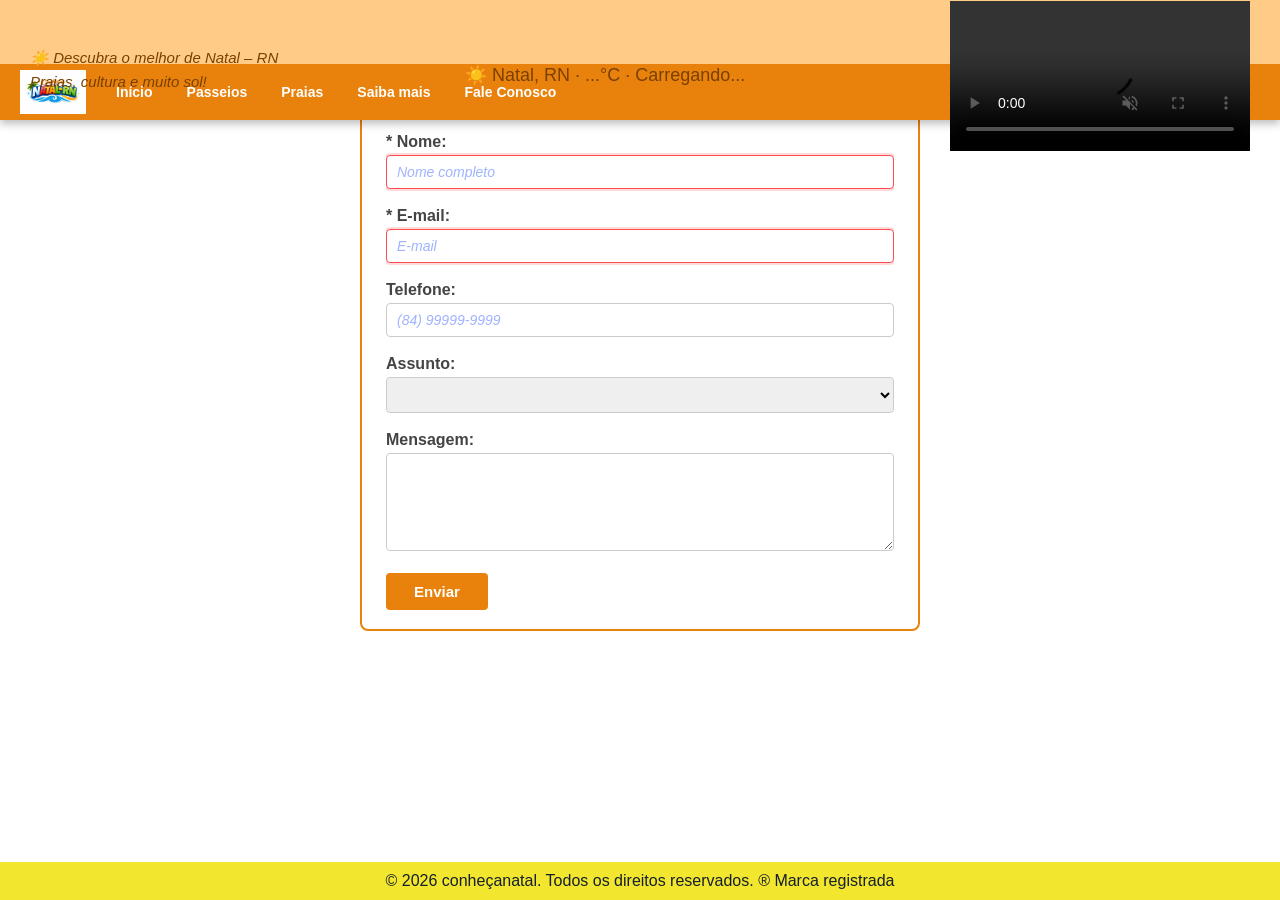
<file: pages/formulario.html>
<!DOCTYPE html>
<html lang="pt-br">
<head>
    <meta charset="UTF-8">
    <meta name="viewport" content="width=device-width, initial-scale=1.0">
    <meta name="description" content="Entre em contato com a equipe Conheça Natal.">
    <link rel="icon" type="image/x-icon" href="../assets/img/favicon.ico.png">
    <link rel="stylesheet" href="../assets/css/style.css">
    <link rel="stylesheet" href="../assets/css/formulario.css">
    <title>Fale Conosco – Conheça Natal</title>
</head>
<body>

<header>
    <div class="header-left">
        <p class="header-tagline">☀️ Descubra o melhor de Natal – RN<br>Praias, cultura e muito sol!</p>
    </div>
    <div class="header-right">
        <div class="header-weather">
            <span id="clima-info">☀️ Natal, RN · ...°C · Carregando...</span>
        </div>
        <div id="google_translate_element"></div>
    </div>
    <video class="header-player" controls="" autoplay="" muted="" playsinline="" preload="auto" name="media"><source src="https://azevedo.jmvstream.com/live" type="audio/mpeg"></video>
</header>

<nav>
    <img src="../assets/img/logoh.png" alt="Logo">
    <a href="../index.html">Início</a>
    <a href="passeios.html">Passeios</a>
    <a href="praias.html">Praias</a>
    <a href="https://visit.natal.br/" target="_blank">Saiba mais</a>
    <a href="formulario.html">Fale Conosco</a>
</nav>

<main>
    <h1>Fale Conosco</h1>
    <fieldset>
        <legend>Preencha os campos abaixo</legend>
        <form action="resposta2.html" method="get"
            target="_blank" enctype="application/x-www-form-urlencoded" autocomplete="on">
            <label for="nome">* Nome: </label>
            <input type="text" id="nome" name="nome" required pattern="[a-zA-Z ]+"
                placeholder="Nome completo" maxlength="100"/><br><br>
            <label for="email">* E-mail: </label>
            <input type="email" id="email" name="email" placeholder="E-mail" required/><br><br>
            <label for="tel">Telefone: </label>
            <input type="tel" id="tel" name="tel" placeholder="(84) 99999-9999" maxlength="11" pattern="[0-9]+"/><br><br>
            <label for="assunto">Assunto: </label>
            <select name="assunto" id="assunto">
                <option value=""></option>
                <option value="Agendar passeio">Agendar passeio</option>
                <option value="Orçamento">Orçamento</option>
                <option value="Outros">Outros</option>
            </select><br><br>
            <label for="mensagem">Mensagem:</label><br>
            <textarea name="mensagem" id="mensagem" rows="5" cols="30"></textarea><br><br>
            <input type="submit" value="Enviar"/>
        </form>
    </fieldset>
</main>

<footer>
    © 2026 conheçanatal. Todos os direitos reservados. ® Marca registrada
</footer>

    <script src="../assets/js/script.js"></script>
    <script type="text/javascript">
    function googleTranslateElementInit() {
      new google.translate.TranslateElement({
        pageLanguage: 'pt',
        includedLanguages: 'pt,en,es,fr,zh-CN',
        layout: google.translate.TranslateElement.InlineLayout.SIMPLE
      }, 'google_translate_element');
    }
    </script>
    <script src="//translate.google.com/translate_a/element.js?cb=googleTranslateElementInit"></script>
</body>
</html>
</file>
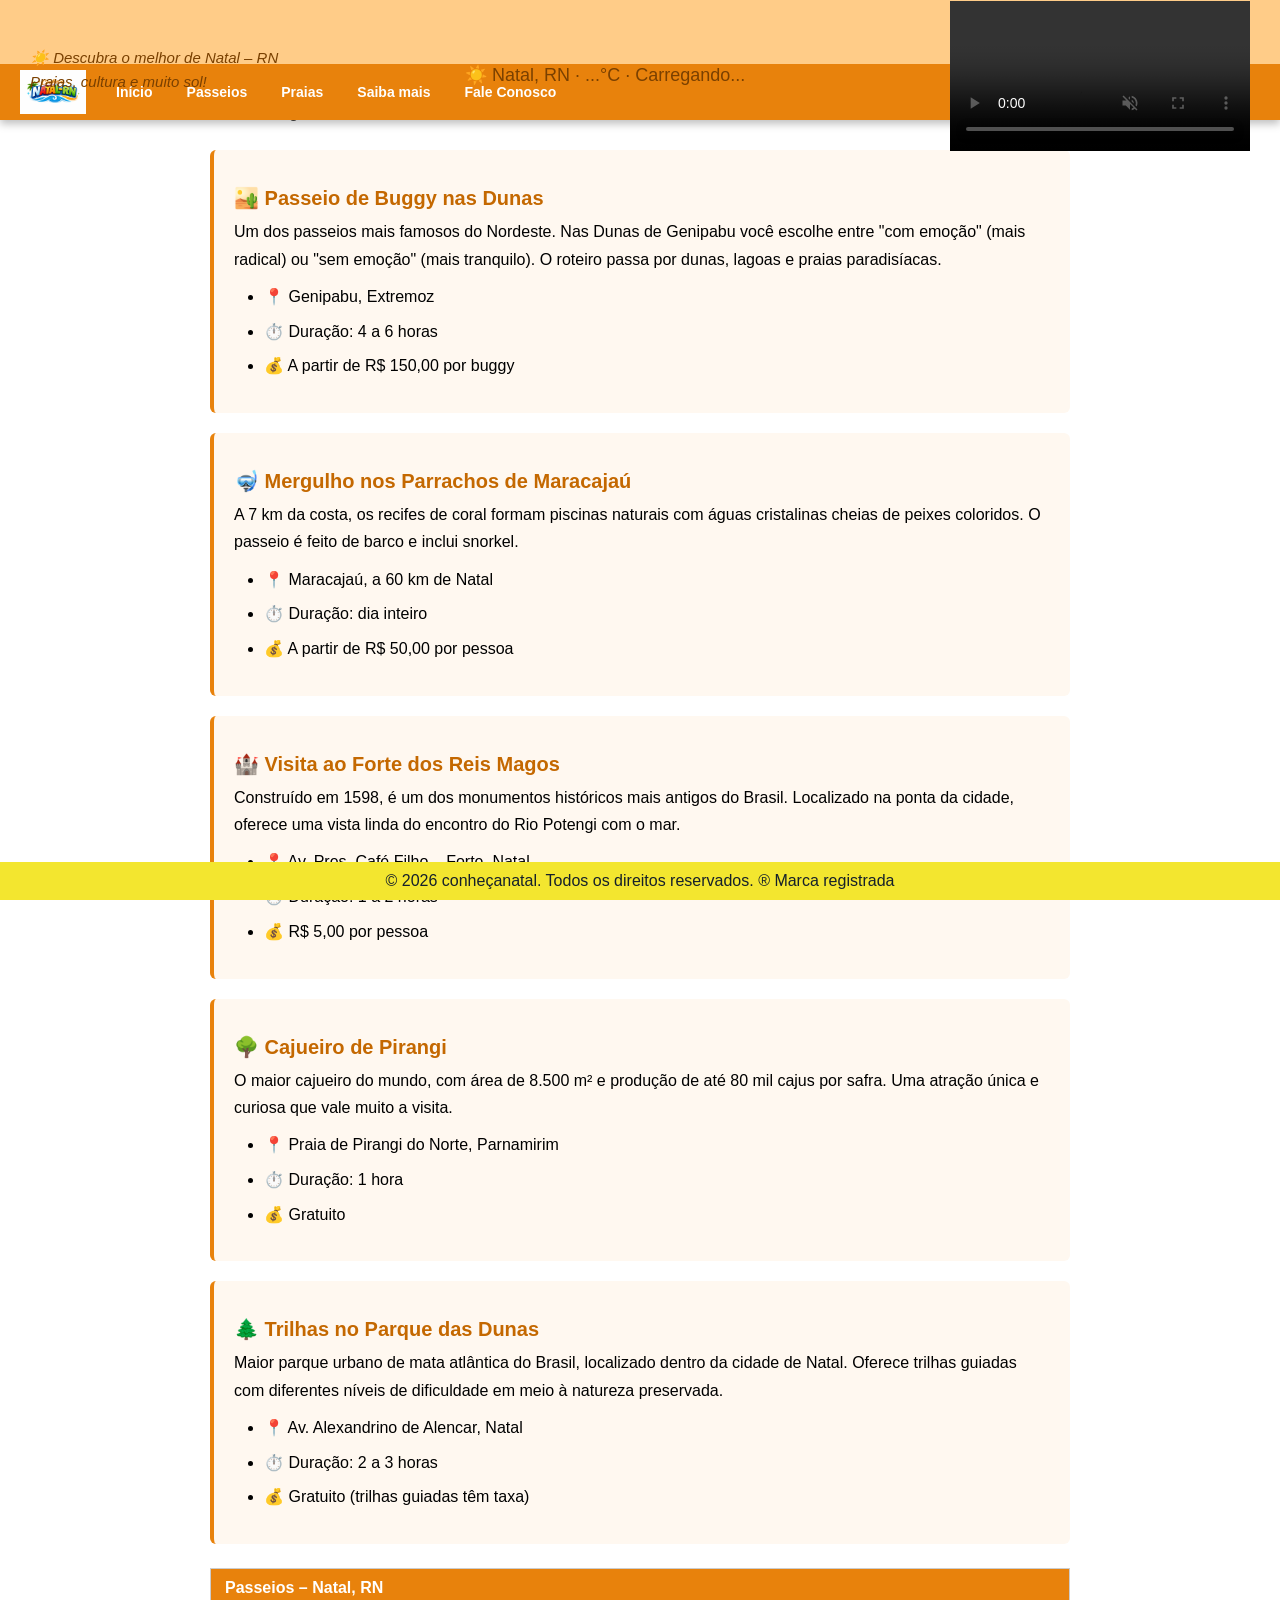
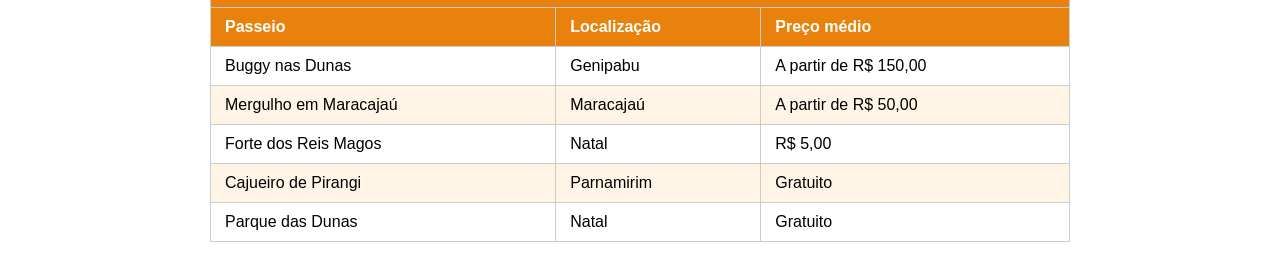
<file: pages/passeios.html>
<!DOCTYPE html>
<html lang="pt-br">
<head>
    <meta charset="UTF-8">
    <meta name="viewport" content="width=device-width, initial-scale=1.0">
    <meta name="description" content="Conheça os melhores passeios de Natal - RN.">
    <link rel="icon" type="image/x-icon" href="../assets/img/favicon.ico.png">
    <link rel="stylesheet" href="../assets/css/style.css">
    <link rel="stylesheet" href="../assets/css/passeios.css">
    <title>Passeios – Conheça Natal</title>
</head>
<body>

<header>
    <div class="header-left">
        <p class="header-tagline">☀️ Descubra o melhor de Natal – RN<br>Praias, cultura e muito sol!</p>
    </div>
    <div class="header-right">
        <div class="header-weather">
            <span id="clima-info">☀️ Natal, RN · ...°C · Carregando...</span>
        </div>
        <div id="google_translate_element"></div>
    </div>
    <video class="header-player" controls="" autoplay="" muted="" playsinline="" preload="auto" name="media"><source src="https://azevedo.jmvstream.com/live" type="audio/mpeg"></video>
</header>

<nav>
    <img src="../assets/img/logoh.png" alt="Logo">
    <a href="../index.html">Início</a>
    <a href="passeios.html">Passeios</a>
    <a href="praias.html">Praias</a>
    <a href="https://visit.natal.br/" target="_blank">Saiba mais</a>
    <a href="formulario.html">Fale Conosco</a>
</nav>

<main>
    <h1>Passeios em Natal – RN</h1>
    <p>Natal oferece uma variedade incrível de passeios para todos os gostos. Confira os principais roteiros e atrações da cidade e região.</p>

    <section>
        <h2>🏜️ Passeio de Buggy nas Dunas</h2>
        <p>Um dos passeios mais famosos do Nordeste. Nas Dunas de Genipabu você escolhe entre "com emoção" (mais radical) ou "sem emoção" (mais tranquilo). O roteiro passa por dunas, lagoas e praias paradisíacas.</p>
        <ul>
            <li>📍 Genipabu, Extremoz</li>
            <li>⏱️ Duração: 4 a 6 horas</li>
            <li>💰 A partir de R$ 150,00 por buggy</li>
        </ul>
    </section>

    <section>
        <h2>🤿 Mergulho nos Parrachos de Maracajaú</h2>
        <p>A 7 km da costa, os recifes de coral formam piscinas naturais com águas cristalinas cheias de peixes coloridos. O passeio é feito de barco e inclui snorkel.</p>
        <ul>
            <li>📍 Maracajaú, a 60 km de Natal</li>
            <li>⏱️ Duração: dia inteiro</li>
            <li>💰 A partir de R$ 50,00 por pessoa</li>
        </ul>
    </section>

    <section>
        <h2>🏰 Visita ao Forte dos Reis Magos</h2>
        <p>Construído em 1598, é um dos monumentos históricos mais antigos do Brasil. Localizado na ponta da cidade, oferece uma vista linda do encontro do Rio Potengi com o mar.</p>
        <ul>
            <li>📍 Av. Pres. Café Filho – Forte, Natal</li>
            <li>⏱️ Duração: 1 a 2 horas</li>
            <li>💰 R$ 5,00 por pessoa</li>
        </ul>
    </section>

    <section>
        <h2>🌳 Cajueiro de Pirangi</h2>
        <p>O maior cajueiro do mundo, com área de 8.500 m² e produção de até 80 mil cajus por safra. Uma atração única e curiosa que vale muito a visita.</p>
        <ul>
            <li>📍 Praia de Pirangi do Norte, Parnamirim</li>
            <li>⏱️ Duração: 1 hora</li>
            <li>💰 Gratuito</li>
        </ul>
    </section>

    <section>
        <h2>🌲 Trilhas no Parque das Dunas</h2>
        <p>Maior parque urbano de mata atlântica do Brasil, localizado dentro da cidade de Natal. Oferece trilhas guiadas com diferentes níveis de dificuldade em meio à natureza preservada.</p>
        <ul>
            <li>📍 Av. Alexandrino de Alencar, Natal</li>
            <li>⏱️ Duração: 2 a 3 horas</li>
            <li>💰 Gratuito (trilhas guiadas têm taxa)</li>
        </ul>
    </section>

    <table border="1">
        <tr>
            <th colspan="3">Passeios – Natal, RN</th>
        </tr>
        <tr>
            <th>Passeio</th>
            <th>Localização</th>
            <th>Preço médio</th>
        </tr>
        <tr>
            <td>Buggy nas Dunas</td>
            <td>Genipabu</td>
            <td>A partir de R$ 150,00</td>
        </tr>
        <tr>
            <td>Mergulho em Maracajaú</td>
            <td>Maracajaú</td>
            <td>A partir de R$ 50,00</td>
        </tr>
        <tr>
            <td>Forte dos Reis Magos</td>
            <td>Natal</td>
            <td>R$ 5,00</td>
        </tr>
        <tr>
            <td>Cajueiro de Pirangi</td>
            <td>Parnamirim</td>
            <td>Gratuito</td>
        </tr>
        <tr>
            <td>Parque das Dunas</td>
            <td>Natal</td>
            <td>Gratuito</td>
        </tr>
    </table>
</main>

<footer>
    © 2026 conheçanatal. Todos os direitos reservados. ® Marca registrada
</footer>

    <script src="../assets/js/script.js"></script>
    <script type="text/javascript">
    function googleTranslateElementInit() {
      new google.translate.TranslateElement({
        pageLanguage: 'pt',
        includedLanguages: 'pt,en,es,fr,zh-CN',
        layout: google.translate.TranslateElement.InlineLayout.SIMPLE
      }, 'google_translate_element');
    }
    </script>
    <script src="//translate.google.com/translate_a/element.js?cb=googleTranslateElementInit"></script>
</body>
</html>
</file>
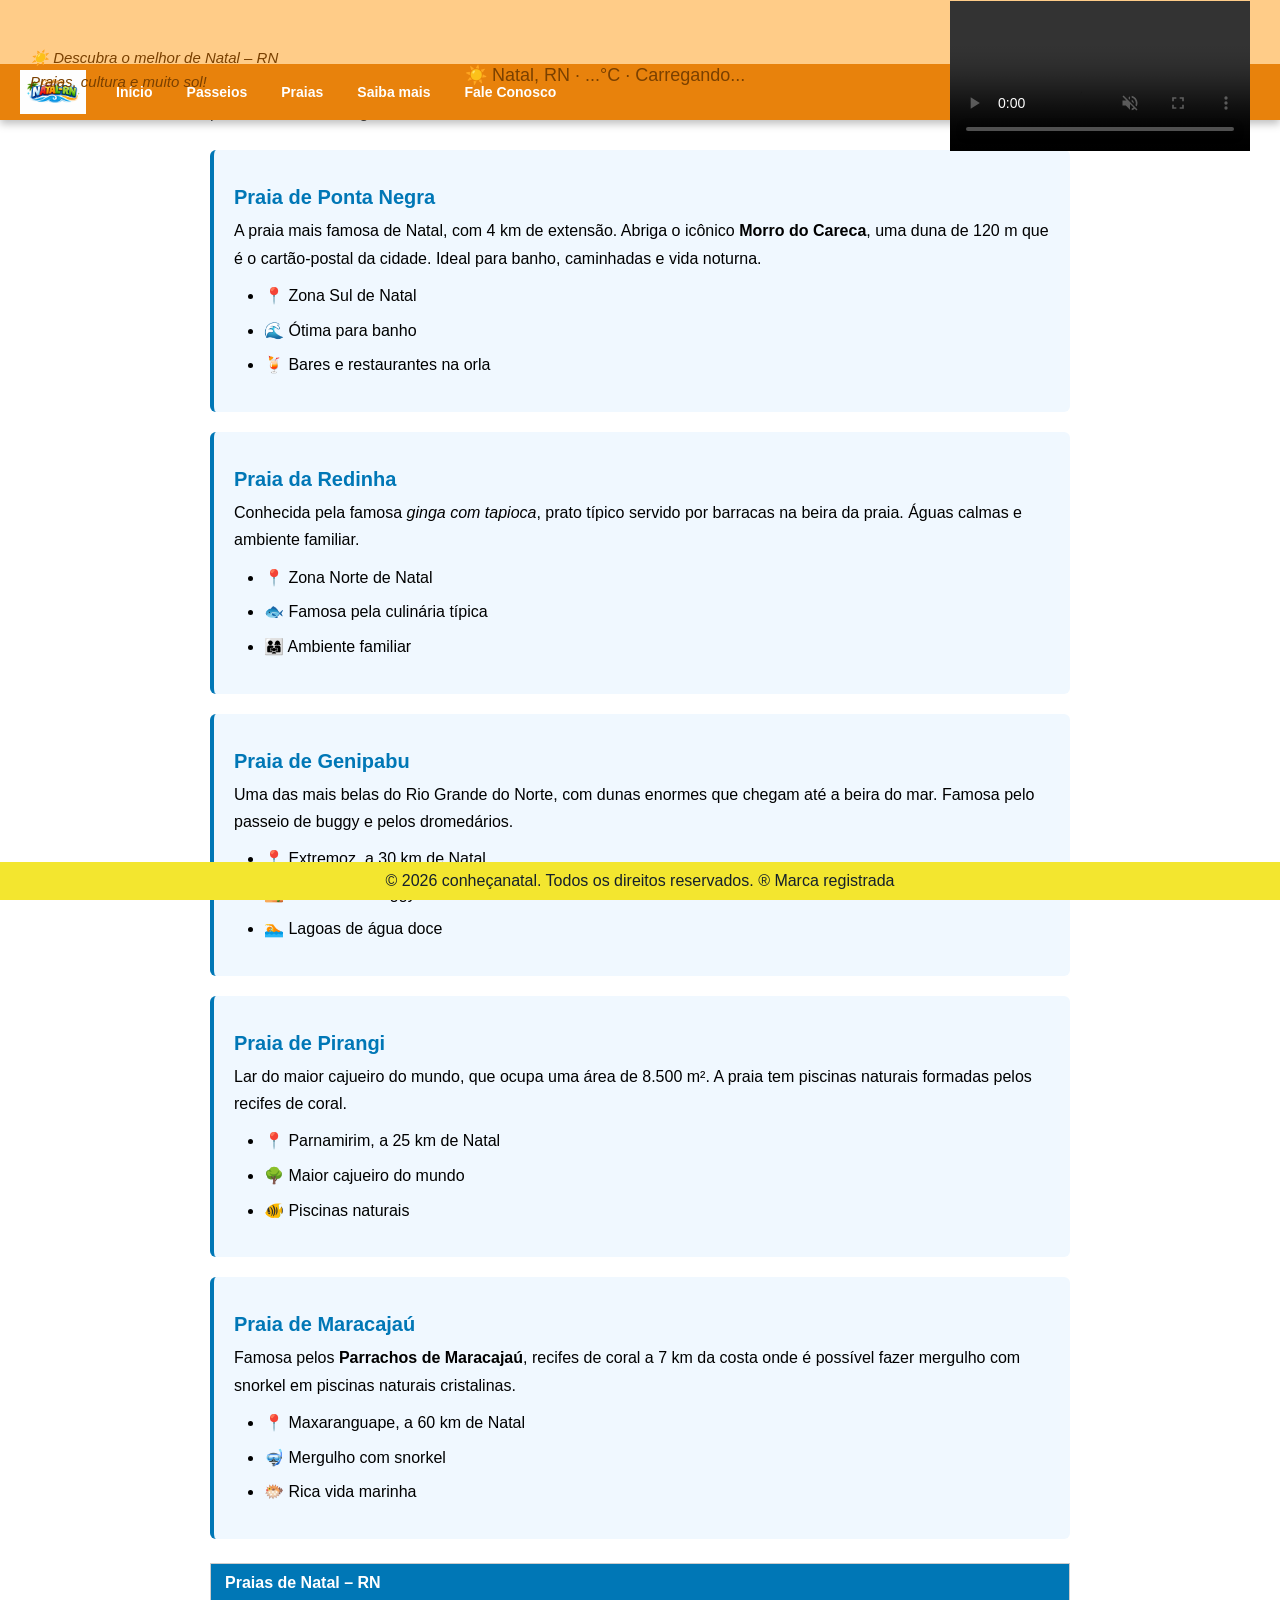
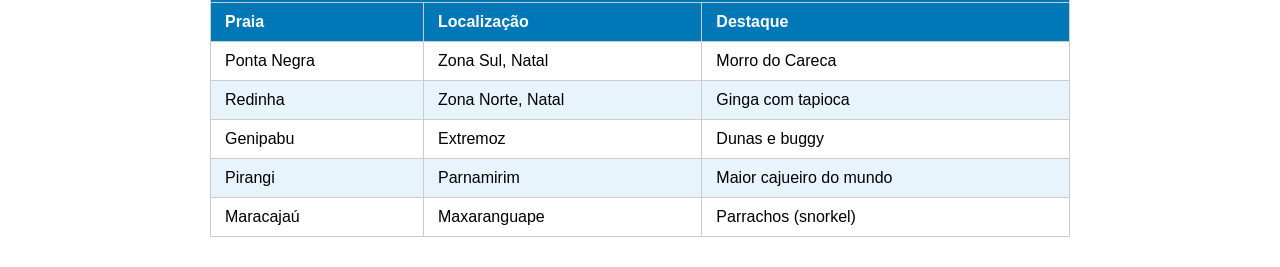
<file: pages/praias.html>
<!DOCTYPE html>
<html lang="pt-br">
<head>
    <meta charset="UTF-8">
    <meta name="viewport" content="width=device-width, initial-scale=1.0">
    <meta name="description" content="Conheça as praias mais bonitas de Natal - RN.">
    <link rel="icon" type="image/x-icon" href="../assets/img/favicon.ico.png">
    <link rel="stylesheet" href="../assets/css/style.css">
    <link rel="stylesheet" href="../assets/css/praias.css">
    <title>Praias – Conheça Natal</title>
</head>
<body>

<header>
    <div class="header-left">
        <p class="header-tagline">☀️ Descubra o melhor de Natal – RN<br>Praias, cultura e muito sol!</p>
    </div>
    <div class="header-right">
        <div class="header-weather">
            <span id="clima-info">☀️ Natal, RN · ...°C · Carregando...</span>
        </div>
        <div id="google_translate_element"></div>
    </div>
    <video class="header-player" controls="" autoplay="" muted="" playsinline="" preload="auto" name="media"><source src="https://azevedo.jmvstream.com/live" type="audio/mpeg"></video>
</header>

<nav>
    <img src="../assets/img/logoh.png" alt="Logo">
    <a href="../index.html">Início</a>
    <a href="passeios.html">Passeios</a>
    <a href="praias.html">Praias</a>
    <a href="https://visit.natal.br/" target="_blank">Saiba mais</a>
    <a href="formulario.html">Fale Conosco</a>
</nav>

<main>
    <h1>Praias de Natal – RN</h1>
    <p>Natal é famosa por suas praias de águas mornas, areias douradas e paisagens deslumbrantes. Confira as principais praias da cidade e região.</p>

    <section>
        <h2>Praia de Ponta Negra</h2>
        <p>A praia mais famosa de Natal, com 4 km de extensão. Abriga o icônico <strong>Morro do Careca</strong>, uma duna de 120 m que é o cartão-postal da cidade. Ideal para banho, caminhadas e vida noturna.</p>
        <ul>
            <li>📍 Zona Sul de Natal</li>
            <li>🌊 Ótima para banho</li>
            <li>🍹 Bares e restaurantes na orla</li>
        </ul>
    </section>

    <section>
        <h2>Praia da Redinha</h2>
        <p>Conhecida pela famosa <em>ginga com tapioca</em>, prato típico servido por barracas na beira da praia. Águas calmas e ambiente familiar.</p>
        <ul>
            <li>📍 Zona Norte de Natal</li>
            <li>🐟 Famosa pela culinária típica</li>
            <li>👨‍👩‍👧 Ambiente familiar</li>
        </ul>
    </section>

    <section>
        <h2>Praia de Genipabu</h2>
        <p>Uma das mais belas do Rio Grande do Norte, com dunas enormes que chegam até a beira do mar. Famosa pelo passeio de buggy e pelos dromedários.</p>
        <ul>
            <li>📍 Extremoz, a 30 km de Natal</li>
            <li>🏜️ Passeio de buggy e dromedário</li>
            <li>🏊 Lagoas de água doce</li>
        </ul>
    </section>

    <section>
        <h2>Praia de Pirangi</h2>
        <p>Lar do maior cajueiro do mundo, que ocupa uma área de 8.500 m². A praia tem piscinas naturais formadas pelos recifes de coral.</p>
        <ul>
            <li>📍 Parnamirim, a 25 km de Natal</li>
            <li>🌳 Maior cajueiro do mundo</li>
            <li>🐠 Piscinas naturais</li>
        </ul>
    </section>

    <section>
        <h2>Praia de Maracajaú</h2>
        <p>Famosa pelos <strong>Parrachos de Maracajaú</strong>, recifes de coral a 7 km da costa onde é possível fazer mergulho com snorkel em piscinas naturais cristalinas.</p>
        <ul>
            <li>📍 Maxaranguape, a 60 km de Natal</li>
            <li>🤿 Mergulho com snorkel</li>
            <li>🐡 Rica vida marinha</li>
        </ul>
    </section>

    <table border="1">
        <tr>
            <th colspan="3">Praias de Natal – RN</th>
        </tr>
        <tr>
            <th>Praia</th>
            <th>Localização</th>
            <th>Destaque</th>
        </tr>
        <tr>
            <td>Ponta Negra</td>
            <td>Zona Sul, Natal</td>
            <td>Morro do Careca</td>
        </tr>
        <tr>
            <td>Redinha</td>
            <td>Zona Norte, Natal</td>
            <td>Ginga com tapioca</td>
        </tr>
        <tr>
            <td>Genipabu</td>
            <td>Extremoz</td>
            <td>Dunas e buggy</td>
        </tr>
        <tr>
            <td>Pirangi</td>
            <td>Parnamirim</td>
            <td>Maior cajueiro do mundo</td>
        </tr>
        <tr>
            <td>Maracajaú</td>
            <td>Maxaranguape</td>
            <td>Parrachos (snorkel)</td>
        </tr>
    </table>
</main>

<footer>
    © 2026 conheçanatal. Todos os direitos reservados. ® Marca registrada
</footer>

    <script src="../assets/js/script.js"></script>
    <script type="text/javascript">
    function googleTranslateElementInit() {
      new google.translate.TranslateElement({
        pageLanguage: 'pt',
        includedLanguages: 'pt,en,es,fr,zh-CN',
        layout: google.translate.TranslateElement.InlineLayout.SIMPLE
      }, 'google_translate_element');
    }
    </script>
    <script src="//translate.google.com/translate_a/element.js?cb=googleTranslateElementInit"></script>
</body>
</html>
</file>
<file: assets/css/style.css>
* { margin: 0; padding: 0; box-sizing: border-box; }
:root {
    --header-height: 64px;
    --nav-height: 56px;
    --footer-height: 48px;
}
body { font-family: Arial, sans-serif; }

header {
    background-color: #ffcc88;
    padding: 1px 30px;
    display: flex;
    align-items: center;
    justify-content: space-between;
    flex-wrap: wrap;
    gap: 8px;
    position: fixed;
    top: 0;
    left: 0;
    right: 0;
    z-index: 1000;
    height: var(--header-height); /* garante altura consistente do header */
}

.header-left { display: flex; align-items: center; gap: 14px; height: 100%; }
.header-tagline { font-size: 15px; color: #7a4000; font-style: italic; }
.header-right { display: flex; align-items: center; gap: 18px; height: 100%; }
.header-weather { font-size: 12px; color: #7a4000; text-align: center; line-height: 1.4; }
.header-weather span { font-size: 18px; }

.header-player-container {
    display: flex;
    align-items: center;
    gap: 8px;
}

nav {
    background-color: #e8820c;
    display: flex;
    align-items: center;
    gap: 6px;
    padding: 0 20px;
    flex-wrap: wrap;
    min-height: 56px;
    box-shadow: 0 4px 8px rgba(0,0,0,0.25);
    position: fixed;
    top: var(--header-height); /* posiciona abaixo do header */
    left: 0;
    right: 0;
    z-index: 999;
    height: var(--nav-height);
}

nav img { height: 44px; width: auto; margin-right: 10px; }

nav a {
    color: #fff;
    text-decoration: none;
    padding: 10px 14px;
    font-size: 14px;
    font-weight: bold;
    transition: background 0.2s;
}

nav a:hover { background-color: #c46800; border-radius: 4px; }
nav #google_translate_element { margin-left: auto; }

main {
    /* evita que header+nav ocultem o conteúdo */
    padding-top: calc(var(--header-height) + var(--nav-height) + 16px);
    padding-bottom: calc(var(--footer-height) + 16px);
    padding-left: 40px;
    padding-right: 40px;
}

h1, h2, h3 {
    margin-bottom: 10px;
    margin-top: 20px;
}
nav :is(a, button) {
    color: #fff;                /* Garante texto branco como cor base */
    text-decoration: none;      /* Remove sublinhado de links no menu */
    display: inline-block;      /* Permite aplicar transform sem deslocar o layout */
    transition: color 0.3s ease, transform 0.2s ease;/* Anima cor e aumento no hover */
}

/* Cor de destaque e leve zoom ao passar o mouse nos itens do menu */
nav :is(a, button):hover {
    color: #7ff815;
    transform: scale(1.50);
}

/* Destaca a página atual no menu com o roxo da identidade visual */
nav a.ativo,
nav a[aria-current="page"] {
    color: #cb15ce;
    font-weight: 700;
}

/* Efeito ao passar o mouse nos links do menu */
nav a:active {
    color: #1b08ed;
    text-decoration: underline;
}

p {
    margin-bottom: 12px;
    line-height: 1.6;
}

ul, ol {
    margin: 10px 0 16px 24px;
    padding-left: 10px;
}

li {
    margin-bottom: 6px;
}

table {
    border-collapse: collapse;
    margin: 16px 0;
    width: 100%;
}

th, td {
    padding: 10px 14px;
    border: 1px solid #ccc;
}

th {
    background-color: #e8820c;
    color: #fff;
}

section, article {
    margin-bottom: 24px;
    padding: 16px;
    border-left: 4px solid #e8820c;
    background-color: #fff8f0;
}

figure {
    margin: 16px 0;
}

figcaption {
    margin-top: 6px;
    font-size: 13px;
    color: #666;
}

footer {
    background-color: #f3e62f;
    color: #15202b;
    text-align: center;
    padding: 10px 0;
    position: fixed;
    bottom: 0;
    left: 0;
    right: 0;
    z-index: 1000;
}
footer a {
    color: #7ff815;         /* Cor do texto: verde limão */
    text-decoration: none;  /* Remove sublinhado */
    margin-right: 10px;     /* Espaço entre os links */
    display: inline-block;  /* Permite aplicar transform sem quebrar o layout */
    transition: transform 0.2s ease, color 0.2s ease; /* Suaviza animação de tamanho e cor */
}

/* Efeito ao passar o mouse nos links do rodapé */
footer a:hover {
    text-decoration: underline; /* Adiciona sublinhado no hover */
    transform: scale(1.08);     /* Aumenta levemente o tamanho do link */
}



/* Estilo para o texto selecionado */
::selection {
    background: #f7820d;
    color: #000;
    text-shadow: none;
}
</file>
<file: assets/css/formulario.css>
/* ================================================
   formulario.css — Estilos exclusivos da página de contato
   ================================================ */

/* Usa box-sizing border-box globalmente para um box model previsível */
html { box-sizing: border-box; }
*, *::before, *::after { box-sizing: inherit; }

/* Limita a largura do formulário, centraliza na tela
   e adiciona espaçamento lateral — mais estreito que as outras páginas */
main {
    max-width: 600px;
    margin: 40px auto;
    padding: 0 20px;
}

/* Título da página em laranja escuro */
main h1 {
    font-size: 26px;
    color: #c46800;
    margin-bottom: 20px;
}

/* Borda do fieldset em laranja com cantos arredondados
   e espaçamento interno generoso */
fieldset {
    border: 2px solid #e8820c;
    border-radius: 8px;
    padding: 24px;
    max-height: 60vh; /* limita altura e permite rolagem se necessário */
    overflow: auto;
}

/* Opcional: garante que o <form> também possa rolar se necessário */
form {
    max-height: 60vh;
    overflow: auto;
}

/* Legenda do fieldset em negrito e laranja */
legend {
    font-weight: bold;
    color: #e8820c;
    padding: 0 8px; /* espaço para não colar na borda */
}

/* Labels dos campos em negrito e cinza escuro */
label {
    font-weight: bold;
    color: #444;
}

/* Estilo unificado para todos os campos de entrada:
   largura total, padding interno, borda cinza e cantos arredondados */
input[type="text"],
input[type="email"],
input[type="tel"],
select,
textarea {
    width: 100%;
    padding: 8px 10px;
    margin-top: 4px;
    border: 1px solid #ccc;
    border-radius: 4px;
    font-size: 14px;
    font-family: Arial, sans-serif;
    box-sizing: border-box; /* garante que o padding não ultrapasse a largura */
}

/* Ao focar em qualquer campo: remove o contorno padrão
   e aplica borda laranja para indicar seleção */
input[type="text"]:focus,
input[type="email"]:focus,
input[type="tel"]:focus,
select:focus,
textarea:focus {
    outline: none;
    border-color: #e8820c;
}

/* Adiciona espaçamento abaixo das quebras de linha do formulário */
br {
    display: block;
    margin-bottom: 6px;
}

/* Botão de envio: fundo laranja, texto branco, sem borda,
   padding generoso e cursor de clique */
input[type="submit"] {
    background-color: #e8820c;
    color: #fff;
    border: none;
    padding: 10px 28px;
    font-size: 15px;
    font-weight: bold;
    border-radius: 4px;
    cursor: pointer;
    transition: background 0.2s; /* animação suave ao passar o mouse */
}

/* Hover do botão: escurece o laranja */
input[type="submit"]:hover {
    background-color: #c46800;
}

#mensagem {
    max-height: 200px; /* ajusta conforme precisar */
    min-height: 80px;
    overflow: auto;    /* mostra barra de rolagem quando necessário */
    resize: vertical;  /* permite redimensionar apenas verticalmente */
}

/* ================================
   PLACEHOLDERS
   Estilo visual do texto de ajuda nos campos
   ================================ */
form input::placeholder,
form textarea::placeholder {
    color: #9fb3ff;         /* Azul claro para diferenciar do valor digitado */
    font-style: italic;     /* Deixa o texto de dica mais evidente */
    opacity: 1;             /* Garante cor consistente entre navegadores */
}




/* ================================
   CAMPOS OBRIGATÓRIOS
   Vermelho para inválido e verde para válido
   ================================ */
form :is(input, select, textarea):required:invalid {
    border-color: #ff4d4f;                    /* Vermelho para campo obrigatório inválido */
    box-shadow: 0 0 0 2px rgba(255, 77, 79, 0.2); /* Destaque suave para erro */
}

form :is(input, select, textarea):required:valid {
    border-color: #19f575;                    /* Verde para campo obrigatório válido */
    box-shadow: 0 0 0 2px rgba(25, 245, 117, 0.18); /* Destaque suave para acerto */
}
</file>
<file: assets/css/passeios.css>
/* ================================================
   passeios.css — Estilos exclusivos da página de passeios
   Tema de cor: laranja (#e8820c)
   ================================================ */

/* Limita a largura do conteúdo, centraliza na tela
   e adiciona espaçamento lateral */
main {
    max-width: 900px;
    margin: 30px auto;
    padding: 0 20px;
}

/* Título principal da página em laranja */
main h1 {
    font-size: 28px;
    color: #e8820c;
    margin-bottom: 10px;
}

/* Parágrafo introdutório: espaçamento entre linhas e cor cinza suave */
main > p {
    line-height: 1.7;
    margin-bottom: 24px;
    color: #444;
}

/* Card de cada passeio: fundo laranja bem claro, borda esquerda laranja,
   cantos arredondados e espaçamento interno */
section {
    background-color: #fff8f0;
    border-left: 4px solid #e8820c;
    border-radius: 6px;
    padding: 16px 20px;
    margin-bottom: 20px;
}

/* Título de cada seção/passeio em laranja escuro */
section h2 {
    font-size: 20px;
    color: #c46800;
    margin-bottom: 8px;
}

/* Texto descritivo do passeio com espaçamento entre linhas */
section p {
    line-height: 1.7;
    margin-bottom: 10px;
}

/* Lista de detalhes do passeio com recuo à esquerda */
section ul {
    margin-left: 20px;
    line-height: 1.8;
}

/* Tabela ocupa toda a largura, sem espaço duplo entre bordas */
table {
    width: 100%;
    border-collapse: collapse;
    margin: 24px 0;
}

/* Células com padding interno e borda cinza */
table th, table td {
    padding: 10px 14px;
    border: 1px solid #ccc;
    text-align: left;
}

/* Cabeçalho da tabela: fundo laranja e texto branco */
table th {
    background-color: #e8820c;
    color: #fff;
}

/* Linhas pares com fundo levemente alaranjado para facilitar leitura */
table tr:nth-child(even) {
    background-color: #fff4e6;
}
</file>
<file: assets/css/praias.css>
/* ================================================
   praias.css — Estilos exclusivos da página de praias
   Tema de cor: azul oceano (#0077b6)
   ================================================ */

/* Limita a largura do conteúdo, centraliza na tela
   e adiciona espaçamento lateral */
main {
    max-width: 900px;
    margin: 30px auto;
    padding: 0 20px;
}

/* Título principal da página em azul oceano */
main h1 {
    font-size: 28px;
    color: #0077b6;
    margin-bottom: 10px;
}

/* Parágrafo introdutório: espaçamento entre linhas e cor cinza suave */
main > p {
    line-height: 1.7;
    margin-bottom: 24px;
    color: #444;
}

/* Card de cada praia: fundo azul bem claro, borda esquerda azul,
   cantos arredondados e espaçamento interno */
section {
    background-color: #f0f8ff;
    border-left: 4px solid #0077b6;
    border-radius: 6px;
    padding: 16px 20px;
    margin-bottom: 20px;
}

/* Título de cada seção/praia em azul */
section h2 {
    font-size: 20px;
    color: #0077b6;
    margin-bottom: 8px;
}

/* Texto descritivo da praia com espaçamento entre linhas */
section p {
    line-height: 1.7;
    margin-bottom: 10px;
}

/* Lista de detalhes da praia com recuo à esquerda */
section ul {
    margin-left: 20px;
    line-height: 1.8;
}

/* Tabela ocupa toda a largura, sem espaço duplo entre bordas */
table {
    width: 100%;
    border-collapse: collapse;
    margin: 24px 0;
}

/* Células com padding interno e borda cinza */
table th, table td {
    padding: 10px 14px;
    border: 1px solid #ccc;
    text-align: left;
}

/* Cabeçalho da tabela: fundo azul oceano e texto branco */
table th {
    background-color: #0077b6;
    color: #fff;
}

/* Linhas pares com fundo azul bem claro para facilitar leitura */
table tr:nth-child(even) {
    background-color: #e8f4fc;
}
</file>
